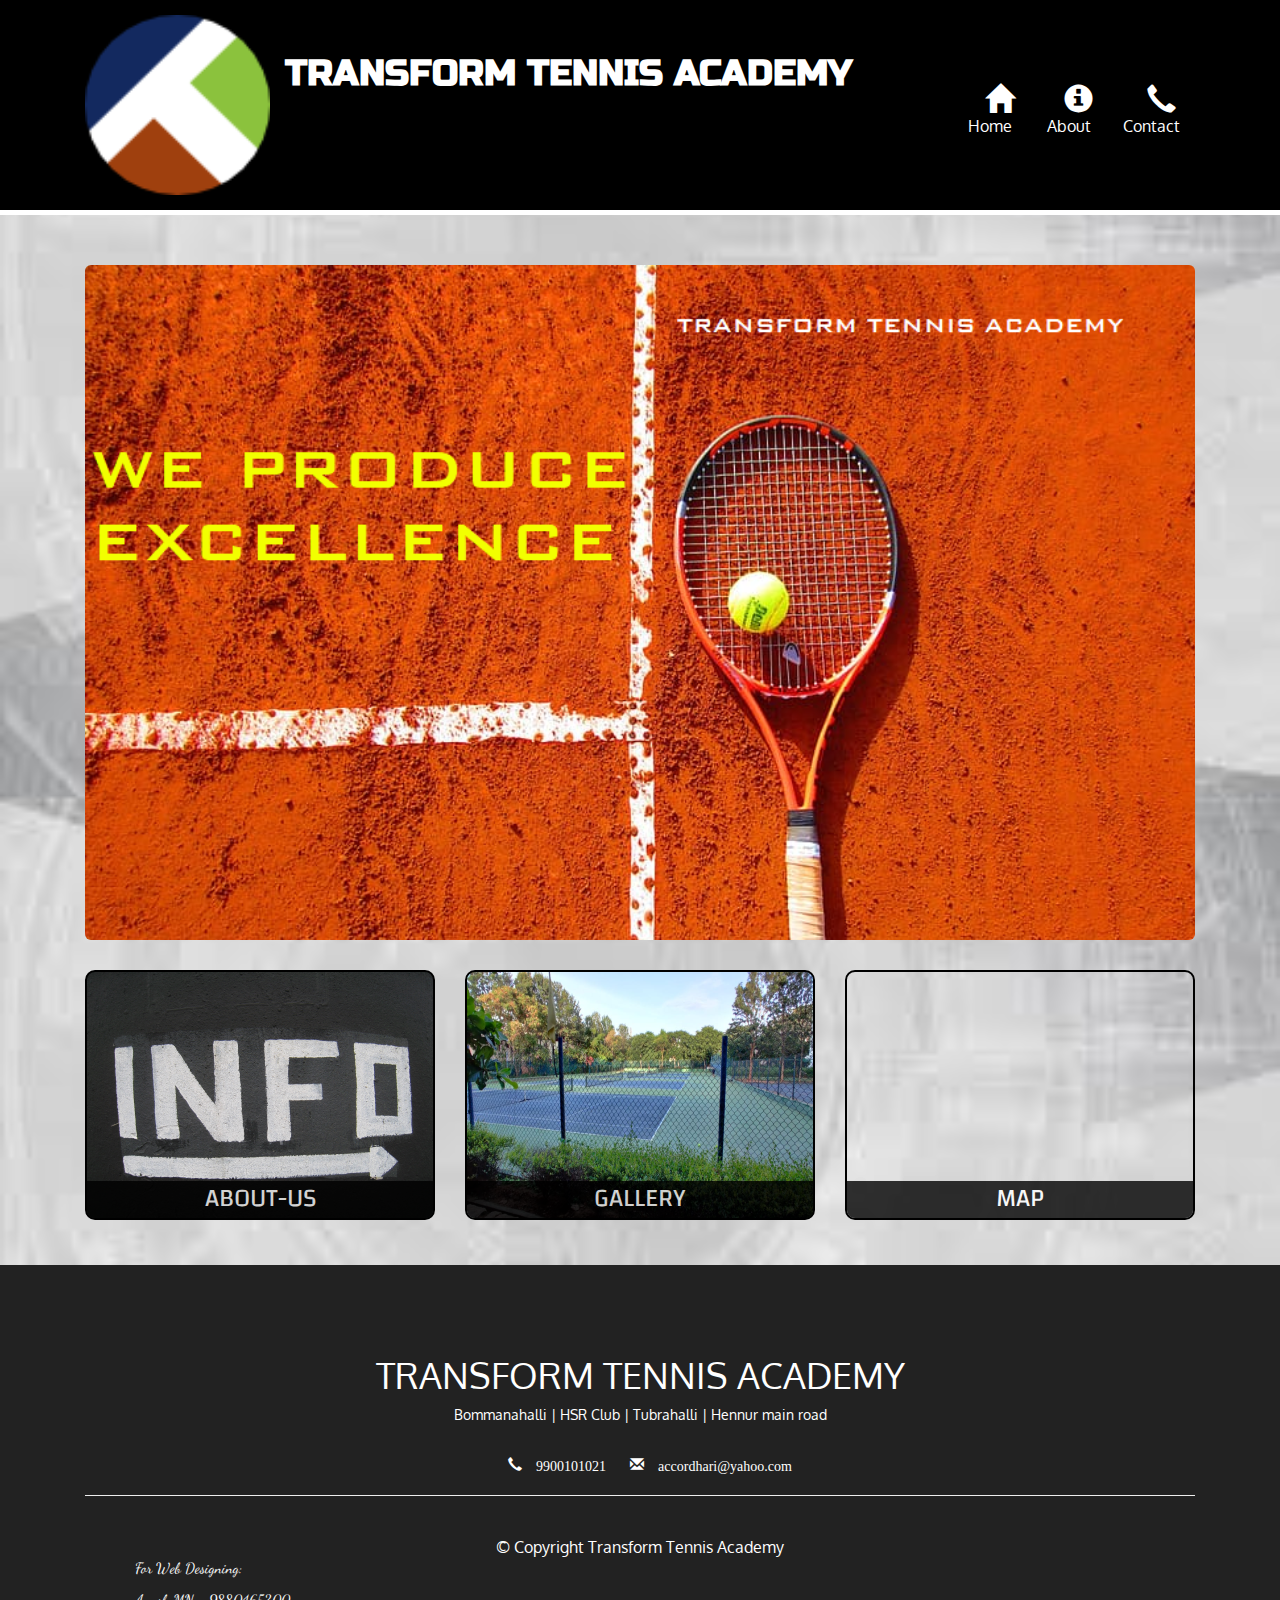
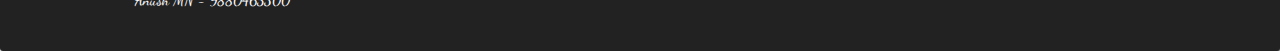
<file: index.html>
<!DOCTYPE html>
<html lang="en">
  <head>
    <meta charset="utf-8">
    <meta http-equiv="X-UA-Compatible" content="IE-edge">
    <meta name="viewport" content="width=device-width, initial-scale=1">
    <title>Transform Tennis Academy</title>
    <link rel="stylesheet" href="bootstrap-4.5.0-dist/css/bootstrap.min.css">
    <link rel="stylesheet" href="https://maxcdn.bootstrapcdn.com/bootstrap/3.3.7/css/bootstrap.min.css">
    <link rel="stylesheet" href="bootstrap-4.5.0-dist/css/style.css">

    <link href="https://fonts.googleapis.com/css2?family=Oxygen:wght@300;400;700&display=swap" rel="stylesheet">
    <link href="https://fonts.googleapis.com/css2?family=Lora:ital,wght@0,400;0,500;1,400&display=swap" rel="stylesheet"><!---->
    <link href="https://fonts.googleapis.com/css2?family=Anton&family=Russo+One&family=Staatliches&display=swap" rel="stylesheet"><!--navheader-->
    <link href="https://fonts.googleapis.com/css2?family=Anton&family=Changa&family=Russo+One&family=Staatliches&display=swap" rel="stylesheet"> <!--tiles style-->
    <link href="https://fonts.googleapis.com/css2?family=Dancing+Script&display=swap" rel="stylesheet">
  </head>


  <body>

      <div id="loader">
        <img src="bootstrap-4.5.0-dist/image/tenor.gif" width=30%/>
      </div>

    <header>
      <nav id="header-nav" class="navbar navbar-expand-lg">
         <div class="container">
           <div class="navbar-header">
             <a href="index.html" class="">
               <div id="logo-img" alt="Logo Image"></div>
             </a>

          <div class="navbar-brand">
             <a href="index.html"><h1>Transform Tennis Academy</h1></a>
          </div>

          <button id="navbarToggle" type="button" class="navbar-toggle collapsed" data-toggle="collapse" data-target="#collapsable-nav" aria-expanded="false">
            <span class="sr-only">Toggle navigation</span>
            <span class="icon-bar"></span>
            <span class="icon-bar"></span>
            <span class="icon-bar"></span>
          </button>
        </div>

        <div class="collapse navbar-collapse" id="collapsable-nav">

            <ul id="nav-list" class="nav navbar-nav navbar-right">

              <li class="active">
                <a href="index.html">
                  <span class="glyphicon glyphicon-home"></span>
                  <br class="hidden-xs">Home
                </a>
              </li>

              <li>
                <a href="about-us.html">
                  <span class="glyphicon glyphicon-info-sign"></span>
                  <br class="hidden-xs">About
                </a>
              </li>

              <li>
                <a href="contact-us.html">
                  <span class="glyphicon glyphicon-earphone"></span>
                  <br class="hidden-xs">Contact
                </a>
              </li>

            <!--  <li id="phone" class="hidden-xs">
                <a href="tel:9900101021">
                  <span>9900101021</span>
                </a><div>Sri Hari</div>
              </li> -->
            </ul>

         </div>   <!--navbar collapse class-->
       </div>  <!--container class-->
      </nav>
    </header>

    <div id="call-btn" class="visible-xs">
      <a class="btn" href="tel:9900101021">
        <span class="glyphicon glyphicon-earphone"></span>
        9900101021
      </a>
    </div>
    <div id="xs-name" class="text-center visible-xs">Sri Hari</div>

    <div id="main-content" class="container">
      <!--Jumbotron-->
      <div class="jumbotron">
        <img src="bootstrap-4.5.0-dist/image/Jumbotron_768.png" alt="Picture of court" class="img-responsive visible-xs">
      </div>

      <!--Main Body Tiles-->
      <div id="home-title" class="row">
        <div class="col-md-4 col-sm-6 col-xs-12">
          <a href="about-us.html"><div id="about-tile"><span>About-Us</span></div></a>
        </div>
        <div class="col-md-4 col-sm-6 col-xs-12">
          <a href="gallery-category-tile.html"><div id="gallery-tile"><span>Gallery</span></div></a>
        </div>
        <div class="col-md-4 col-sm-12 col-xs-12">
          <a href="https://goo.gl/maps/FvYA3BFSf56ZNkAE7" target="_blank">
            <div id="map-tile">
              <iframe src="https://www.google.com/maps/embed?pb=!1m16!1m12!1m3!1d248832.86780615957!2d77.59028977379698!3d12.970984030589028!2m3!1f0!2f0!3f0!3m2!1i1024!2i768!4f13.1!2m1!1stransform%20tennis%20academy!5e0!3m2!1sen!2sin!4v1594903953617!5m2!1sen!2sin"
                width="100%" height="250" frameborder="0" style="border:0;" allowfullscreen="" aria-hidden="false" tabindex="0"></iframe>
              <span>Map</span>
            </div>
          </a>
        </div>
      </div>
      <!--End Of Main Body Tiles-->
    </div> <!--End of main content ID-->

    <!-- START OF FOOTER-->
    <footer class="panel-footer">
      <div class="container">
        <div class="row">

          <section id="footer-heading" class="col-sm-12">
            <h1>Transform Tennis academy</h1>
          </section>

          <section id="branch_names" class="col-sm-12">
            <p>Bommanahalli | HSR Club | Tubrahalli | Hennur main road</p>

          </section>

          <section id="contact-info" class="col-sm-12">
            <span class="glyphicon glyphicon-earphone"> 9900101021</span>
            <span class="glyphicon glyphicon-envelope"> accordhari@yahoo.com</span>
            <hr class="visible-lg visible-md visible-sm visible-xs">
          </section>

          <section id="copy-right" class="col-sm-12">
            &copy;
              Copyright Transform Tennis Academy
          </section>

        </div>
      </div>

      <div class="my-info">
        <p id="my-info-1">For Web Designing:</p>
          <p id="my-info-name">Anush MN -
          <span> 9880465300</span></p>
      </div>

    </footer>

    <script src="bootstrap-4.5.0-dist/js/jquery.js"> </script>
    <script src="bootstrap-4.5.0-dist/js/bootstrap.min.js"> </script>
    <script src="bootstrap-4.5.0-dist/js/script.js"> </script>

  </body>
</html>
</file>
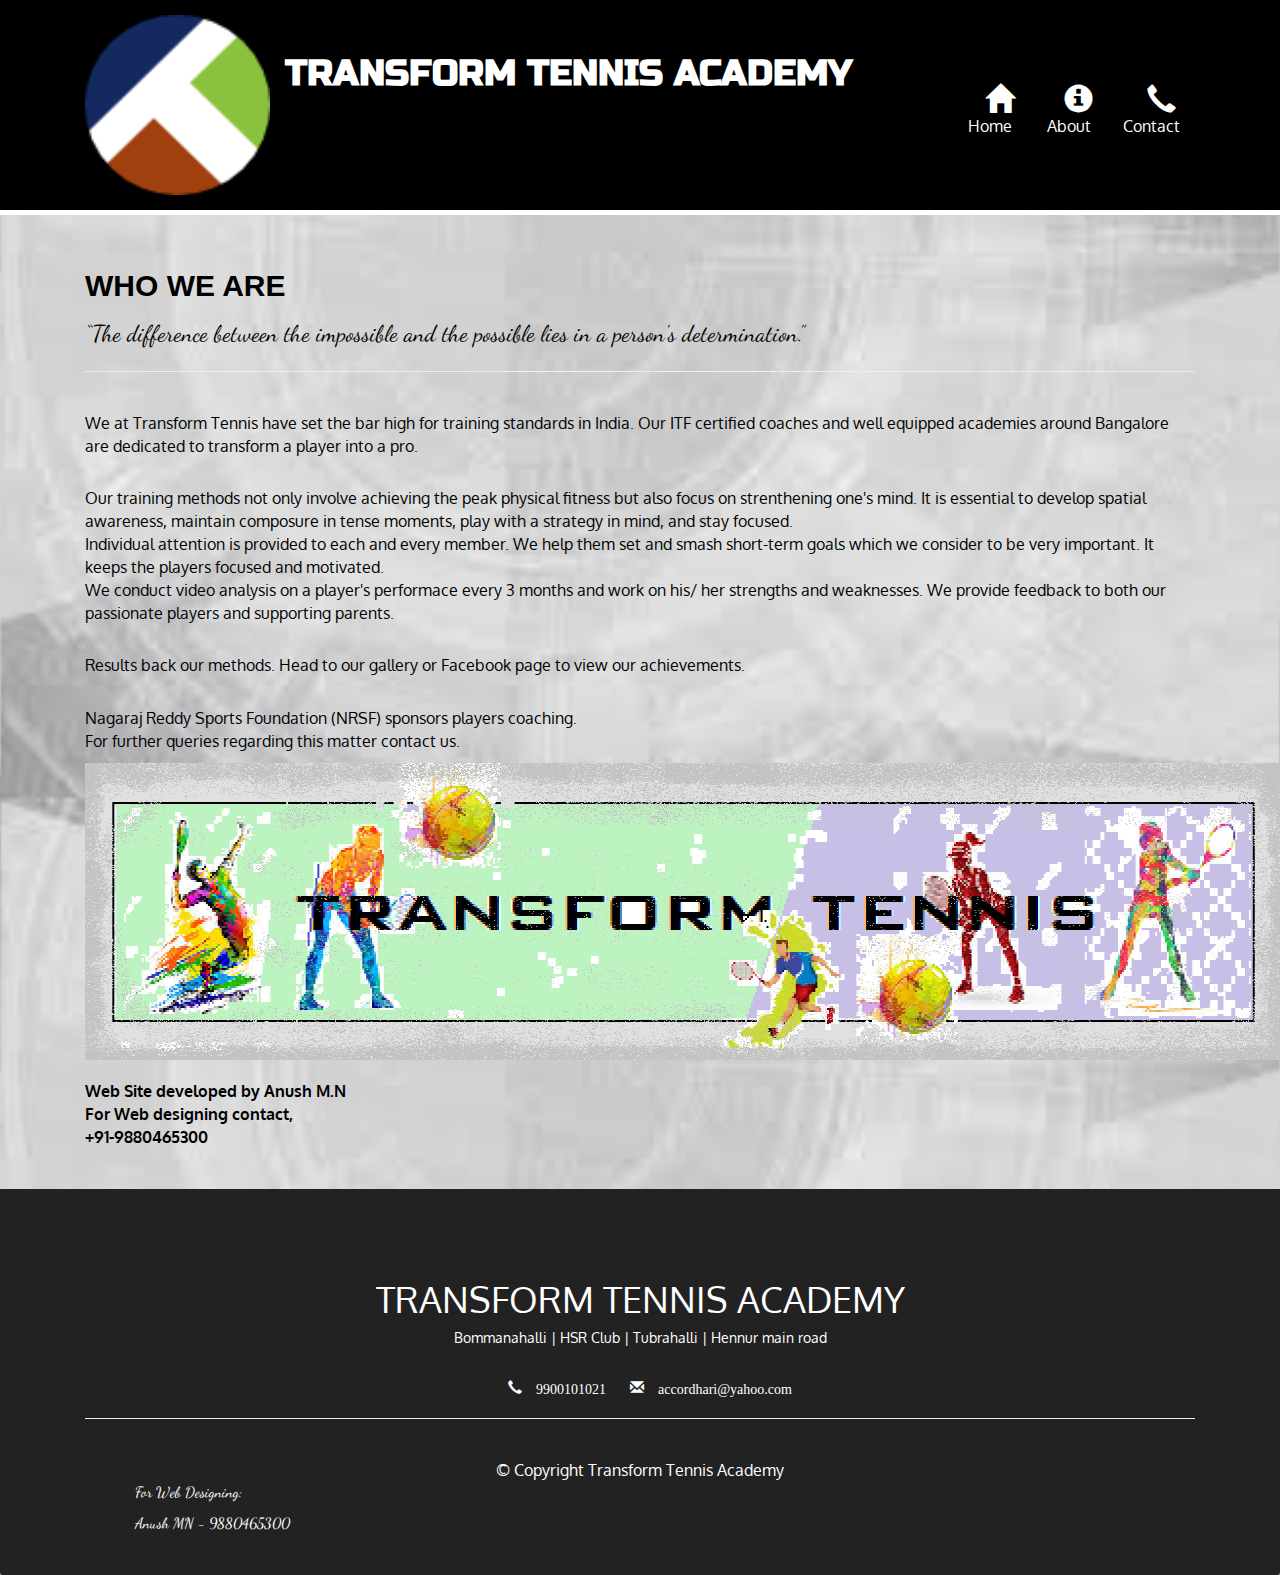
<file: about-us.html>
<!DOCTYPE html>
<html lang="en">
  <head>
    <meta charset="utf-8">
    <meta http-equiv="X-UA-Compatible" content="IE-edge">
    <meta name="viewport" content="width=device-width, initial-scale=1">
    <title>Transform Tennis Academy</title>
    <link rel="stylesheet" href="bootstrap-4.5.0-dist/css/bootstrap.min.css">
    <link rel="stylesheet" href="https://maxcdn.bootstrapcdn.com/bootstrap/3.3.7/css/bootstrap.min.css">
    <link rel="stylesheet" href="bootstrap-4.5.0-dist/css/style.css">

    <link href="https://fonts.googleapis.com/css2?family=Oxygen:wght@300;400;700&display=swap" rel="stylesheet">
    <link href="https://fonts.googleapis.com/css2?family=Lora:ital,wght@0,400;0,500;1,400&display=swap" rel="stylesheet">
    <link href="https://fonts.googleapis.com/css2?family=Dancing+Script&display=swap" rel="stylesheet">
    <link href="https://fonts.googleapis.com/css2?family=Anton&family=Russo+One&family=Staatliches&display=swap" rel="stylesheet">
  </head>


  <body>

    <div id="loader">
      <img src="bootstrap-4.5.0-dist/image/tenor.gif" width=30%/>
    </div>

    <header>
      <nav id="header-nav" class="navbar navbar-expand-lg">
         <div class="container">
           <div class="navbar-header">
             <a href="index.html" class="">
               <div id="logo-img" alt="Logo Image"></div>
             </a>

          <div class="navbar-brand">
             <a href="index.html"><h1>Transform Tennis Academy</h1></a>
          </div>

          <button id="navbarToggle" type="button" class="navbar-toggle collapsed" data-toggle="collapse" data-target="#collapsable-nav" aria-expanded="false">
            <span class="sr-only">Toggle navigation</span>
            <span class="icon-bar"></span>
            <span class="icon-bar"></span>
            <span class="icon-bar"></span>
          </button>
        </div>

        <div class="collapse navbar-collapse" id="collapsable-nav">

            <ul id="nav-list" class="nav navbar-nav navbar-right">

              <li class="active">
                <a href="index.html">
                  <span class="glyphicon glyphicon-home"></span>
                  <br class="hidden-xs">Home
                </a>
              </li>

              <li>
                <a href="about-us.html">
                  <span class="glyphicon glyphicon-info-sign"></span>
                  <br class="hidden-xs">About
                </a>
              </li>

              <li>
                <a href="contact-us.html">
                  <span class="glyphicon glyphicon-earphone"></span>
                  <br class="hidden-xs">Contact
                </a>
              </li>

            <!--  <li id="phone" class="hidden-xs">
                <a href="tel:9900101021">
                  <span>9900101021</span>
                </a><div>Sri Hari</div>
              </li> -->
            </ul>

         </div>   <!--navbar collapse class-->
       </div>  <!--container class-->
      </nav>
    </header>

    <div id="call-btn" class="visible-xs">
      <a class="btn" href="tel:9900101021">
        <span class="glyphicon glyphicon-earphone"></span>
        9900101021
      </a>
    </div>
    <div id="xs-name" class="text-center visible-xs">Sri Hari</div>

    <!-----------------------BODY------------------------------------->

    <div id="about-main-content" class="container">

      <div class="about-heading">
        who we are
      </div>

      <p id="about-quote">“The difference between the impossible and the possible lies in a person’s determination.”</p><hr>

      <p class="about-p">We at Transform Tennis have set the bar high for training standards in India. Our ITF certified coaches and well equipped
         academies around Bangalore are dedicated to transform a player into a pro.  </p>

      <p class="about-p">Our training methods not only involve achieving the peak physical fitness but also focus on strenthening one's mind. It is
         essential to develop spatial awareness, maintain composure in tense moments, play with a strategy in mind, and
         stay focused. <br>
         Individual attention is provided to each and every member. We help them set and smash short-term goals which we consider
         to be very important. It keeps the players focused and motivated. <br>
         We conduct video analysis on a player's performace every 3 months and work on his/ her strengths and weaknesses.
         We provide feedback to both our passionate players and supporting parents.</p>

      <p class="about-p">Results back our methods.
         Head to our gallery or Facebook page to view our achievements. </p>

      <p class="about-p">Nagaraj Reddy Sports Foundation (NRSF) sponsors players coaching. <br>
         For further queries regarding this matter contact us.  </p>

      <div id="my-img">
          <img src="bootstrap-4.5.0-dist/image/placeholder_280.png" class="visible-xs" >
          <img src="bootstrap-4.5.0-dist/image/placeholder_772.png" class="visible-sm" >
          <img src="bootstrap-4.5.0-dist/image/placeholder_992.png" class="visible-md" >
          <img src="bootstrap-4.5.0-dist/image/placeholder_1200.png" class="visible-lg" >
      </div>

      <p id="about-me"> Web Site developed by Anush M.N <br> For Web designing contact, <br> +91-9880465300 </p>
    </div>

    <!-- START OF FOOTER -->
    <footer class="panel-footer">
      <div class="container">
        <div class="row">

          <section id="footer-heading" class="col-sm-12">
            <h1>transform tennis academy</h1>
          </section>

          <section id="branch_names" class="col-sm-12">
            <p>Bommanahalli | HSR Club | Tubrahalli | Hennur main road</p>

          </section>

          <section id="contact-info" class="col-sm-12">
            <span class="glyphicon glyphicon-earphone"> 9900101021</span>
            <span class="glyphicon glyphicon-envelope"> accordhari@yahoo.com</span>
            <hr class="visible-lg visible-md visible-sm visible-xs">
          </section>

          <section id="copy-right" class="col-sm-12">
            &copy;
              Copyright Transform Tennis Academy
          </section>

        </div>
      </div>

      <div class="my-info">
        <p id="my-info-1">For Web Designing:</p>
          <p id="my-info-name">Anush MN -
          <span> 9880465300</span></p>
      </div>
    </footer>

    <script src="bootstrap-4.5.0-dist/js/jquery.js"> </script>
    <script src="bootstrap-4.5.0-dist/js/bootstrap.min.js"> </script>
    <script src="bootstrap-4.5.0-dist/js/script.js"> </script>
    </body>
    </html>
</file>
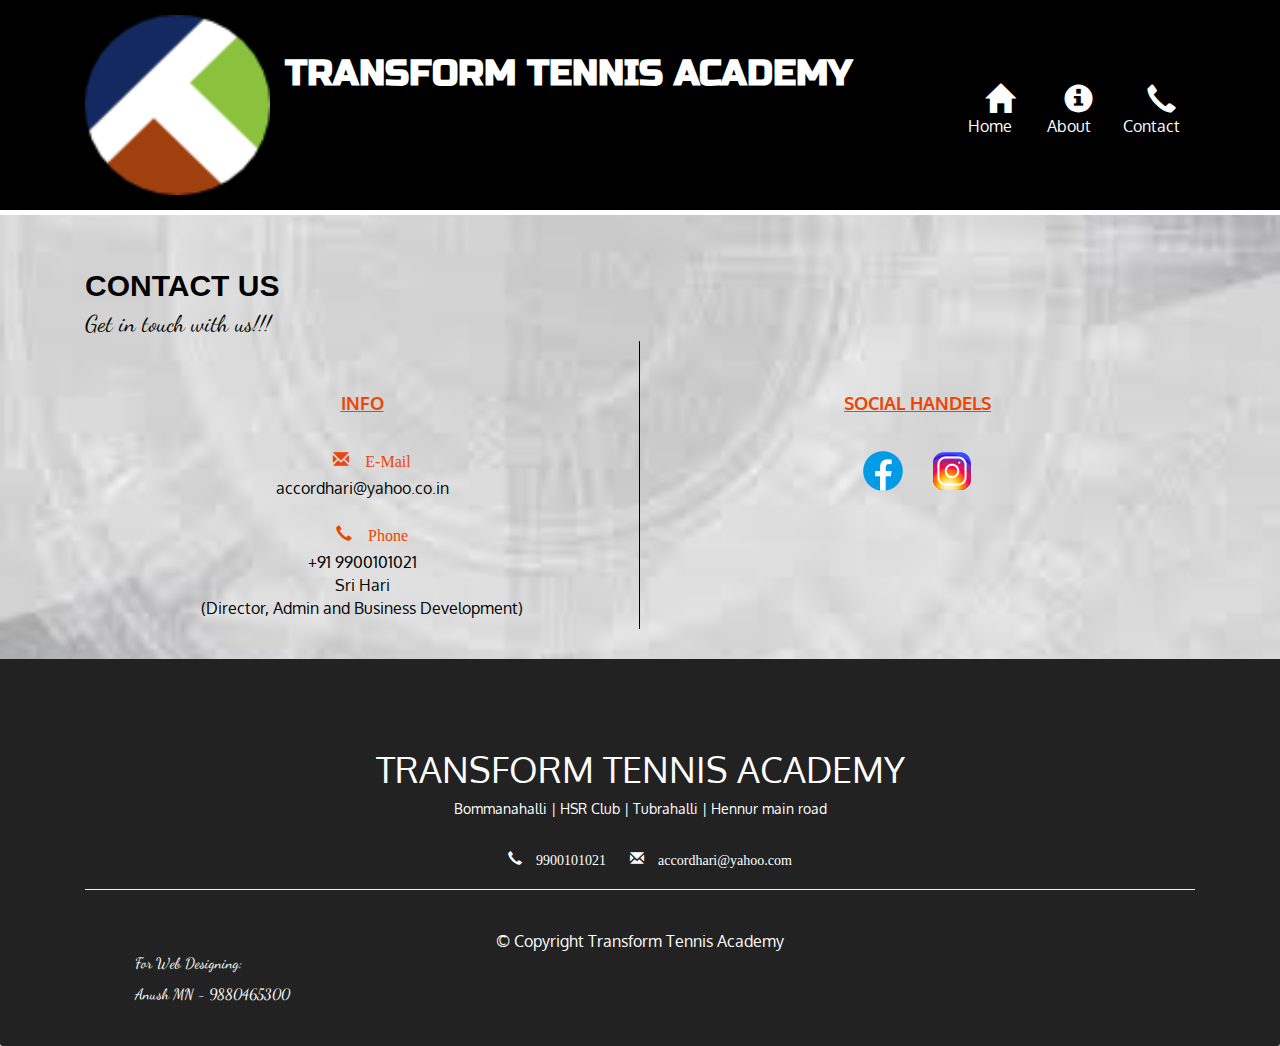
<file: contact-us.html>
<!DOCTYPE html>
<html lang="en">
  <head>
    <meta charset="utf-8">
    <meta http-equiv="X-UA-Compatible" content="IE-edge">
    <meta name="viewport" content="width=device-width, initial-scale=1">
    <title>Transform Tennis Academy</title>
    <link rel="stylesheet" href="bootstrap-4.5.0-dist/css/bootstrap.min.css">
    <link rel="stylesheet" href="https://maxcdn.bootstrapcdn.com/bootstrap/3.3.7/css/bootstrap.min.css">
    <link rel="stylesheet" href="bootstrap-4.5.0-dist/css/style.css">

    <link href="https://fonts.googleapis.com/css2?family=Oxygen:wght@300;400;700&display=swap" rel="stylesheet">
    <link href="https://fonts.googleapis.com/css2?family=Lora:ital,wght@0,400;0,500;1,400&display=swap" rel="stylesheet">
    <link href="https://fonts.googleapis.com/css2?family=Dancing+Script&display=swap" rel="stylesheet">
    <link href="https://fonts.googleapis.com/css2?family=Anton&family=Russo+One&family=Staatliches&display=swap" rel="stylesheet">
  </head>


  <body>

    <div id="loader">
      <img src="bootstrap-4.5.0-dist/image/tenor.gif" width=30%/>
    </div>

    <header>
      <nav id="header-nav" class="navbar navbar-expand-lg">
         <div class="container">
           <div class="navbar-header">
             <a href="index.html" class="">
               <div id="logo-img" alt="Logo Image"></div>
             </a>

          <div class="navbar-brand">
             <a href="index.html"><h1>Transform Tennis Academy</h1></a>
          </div>

          <button id="navbarToggle" type="button" class="navbar-toggle collapsed" data-toggle="collapse" data-target="#collapsable-nav" aria-expanded="false">
            <span class="sr-only">Toggle navigation</span>
            <span class="icon-bar"></span>
            <span class="icon-bar"></span>
            <span class="icon-bar"></span>
          </button>
        </div>

        <div class="collapse navbar-collapse" id="collapsable-nav">

            <ul id="nav-list" class="nav navbar-nav navbar-right">

              <li class="active">
                <a href="index.html">
                  <span class="glyphicon glyphicon-home"></span>
                  <br class="hidden-xs">Home
                </a>
              </li>

              <li>
                <a href="about-us.html">
                  <span class="glyphicon glyphicon-info-sign"></span>
                  <br class="hidden-xs">About
                </a>
              </li>

              <li>
                <a href="contact-us.html">
                  <span class="glyphicon glyphicon-earphone"></span>
                  <br class="hidden-xs">Contact
                </a>
              </li>

            <!--  <li id="phone" class="hidden-xs">
                <a href="tel:9900101021">
                  <span>9900101021</span>
                </a><div>Sri Hari</div>
              </li> -->
            </ul>

         </div>   <!--navbar collapse class-->
       </div>  <!--container class-->
      </nav>
    </header>

    <div id="call-btn" class="visible-xs">
      <a class="btn" href="tel:9900101021">
        <span class="glyphicon glyphicon-earphone"></span>
        9900101021
      </a>
    </div>
    <div id="xs-name" class="text-center visible-xs">Sri Hari</div>

    <!---BODY------------------------------------->
    <div id="contact-main-content" class="container">

      <div id="contact-heading">
        Contact us
      </div>
      <div id="contact-subheading">
        Get in touch with us!!!
      </div>

      <section id="contact-box" class="col-md-6 col-xs-12">
        <p id="cont-info">INFO</p><br>
          <p><span class="glyphicon glyphicon-envelope"> E-Mail</span> <br>accordhari@yahoo.co.in <br><br>
            <span class="glyphicon glyphicon-earphone"> Phone</span> <br>+91 9900101021 <br>   Sri Hari <br>(Director, Admin and Business Development)
          </p>
      </section>

      <section id="social-btn" class="col-md-6 col-xs-12">
        <p id="social-heading"> SOCIAL HANDELS</p>
        <a id="sc1" href="https://www.facebook.com/TransformTennis/" target="_blank" alt="Facebook">
          <img src="bootstrap-4.5.0-dist/image/fb.png">
        </a>
        <a id="sc2" href="https://www.instagram.com/transformtennis.ind/?hl=en" target="_blank" alt="Instagram">
          <img src="bootstrap-4.5.0-dist/image/ig.png">
        </a>
      </section>

    </div>

    <!-- START OF FOOTER -->
    <footer class="panel-footer">
      <div class="container">
        <div class="row">

          <section id="footer-heading" class="col-sm-12">
            <h1>transform tennis academy</h1>
          </section>

          <section id="branch_names" class="col-sm-12">
            <p>Bommanahalli | HSR Club | Tubrahalli | Hennur main road</p>

          </section>

          <section id="contact-info" class="col-sm-12">
            <span class="glyphicon glyphicon-earphone"> 9900101021</span>
            <span class="glyphicon glyphicon-envelope"> accordhari@yahoo.com</span>
            <hr class="visible-lg visible-md visible-sm visible-xs">
          </section>

          <section id="copy-right" class="col-sm-12">
            &copy;
              Copyright Transform Tennis Academy
          </section>

        </div>
      </div>

      <div class="my-info">
        <p id="my-info-1">For Web Designing:</p>
          <p id="my-info-name">Anush MN -
          <span> 9880465300</span></p>
      </div>
    </footer>

    <script src="bootstrap-4.5.0-dist/js/jquery.js"> </script>
    <script src="bootstrap-4.5.0-dist/js/bootstrap.min.js"> </script>
    <script src="bootstrap-4.5.0-dist/js/script.js"> </script>
    </body>
    </html>
</file>
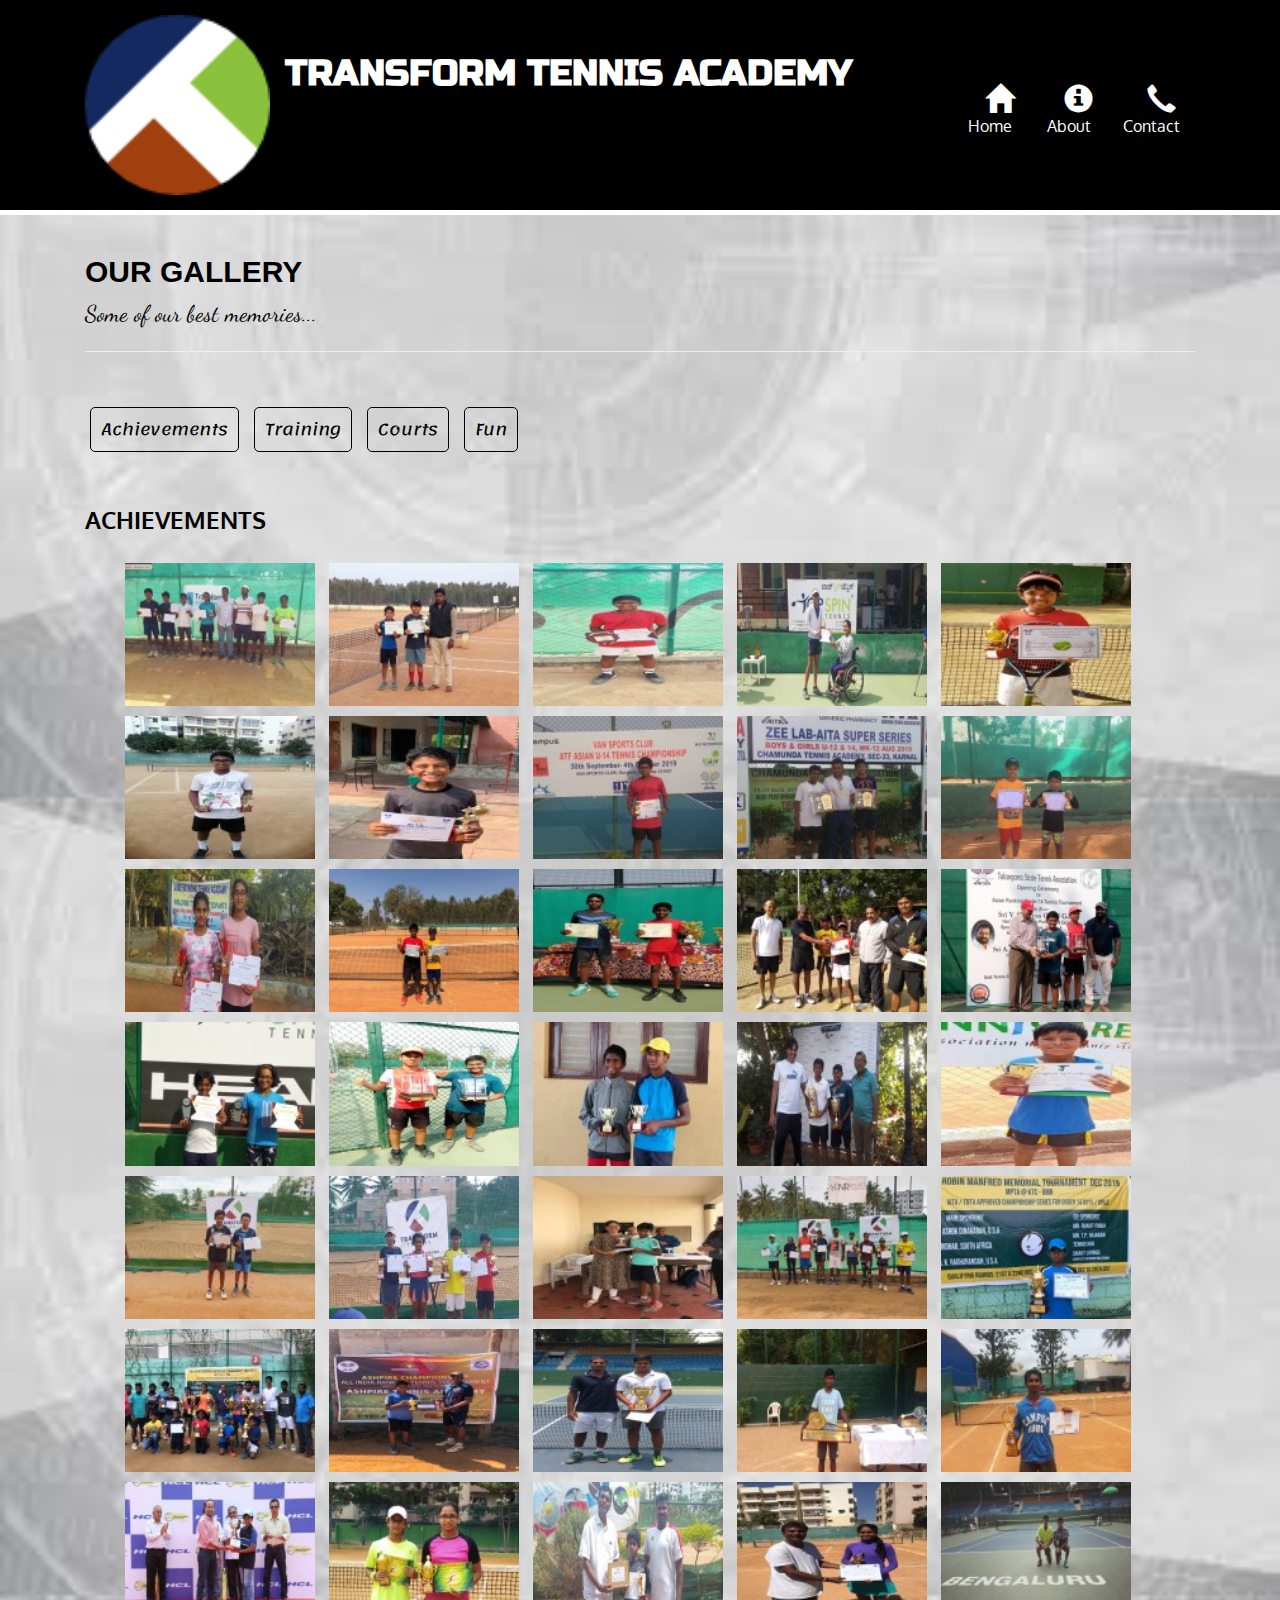
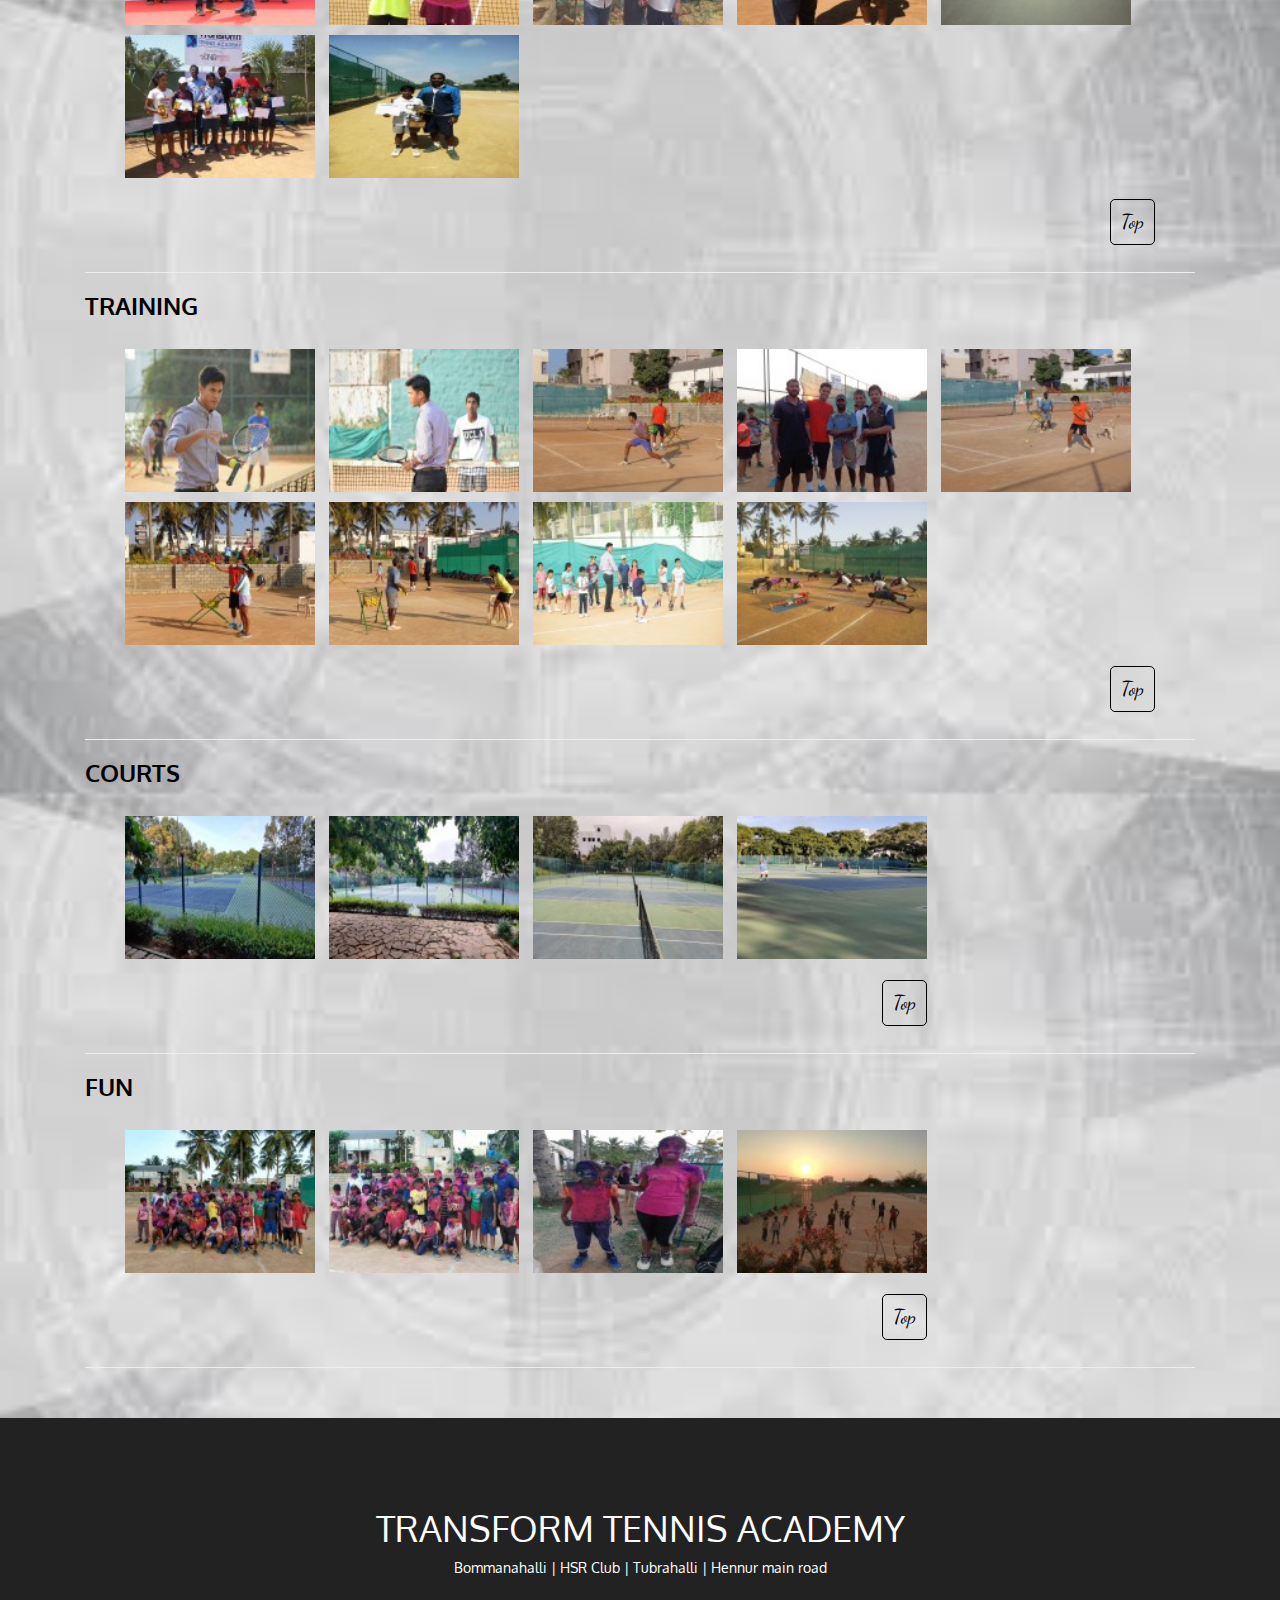
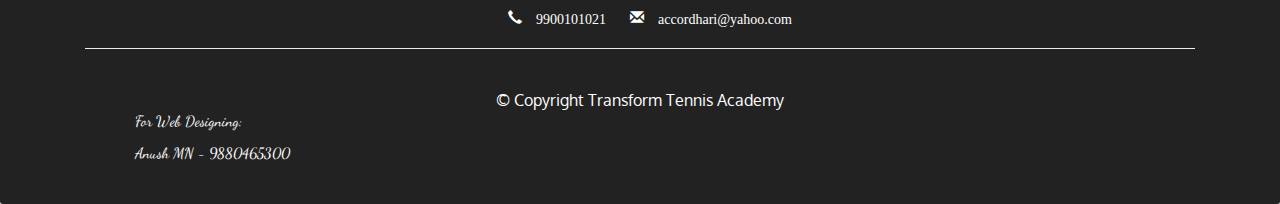
<file: gallery-category-tile.html>
<!DOCTYPE html>
<html lang="en">
  <head>
    <meta charset="utf-8">
    <meta http-equiv="X-UA-Compatible" content="IE-edge">
    <meta name="viewport" content="width=device-width, initial-scale=1">
    <title>Transform Tennis Academy</title>
    <link rel="stylesheet" href="bootstrap-4.5.0-dist/css/bootstrap.min.css">
    <link rel="stylesheet" href="https://maxcdn.bootstrapcdn.com/bootstrap/3.3.7/css/bootstrap.min.css">
    <link rel="stylesheet" href="bootstrap-4.5.0-dist/css/style.css">
    <link rel="stylesheet" href="bootstrap-4.5.0-dist/css/lightbox.min.css">

    <link href="https://fonts.googleapis.com/css2?family=Oxygen:wght@300;400;700&display=swap" rel="stylesheet">
    <link href="https://fonts.googleapis.com/css2?family=Lora:ital,wght@0,400;0,500;1,400&display=swap" rel="stylesheet">
    <link href="https://fonts.googleapis.com/css2?family=Anton&family=Russo+One&family=Staatliches&display=swap" rel="stylesheet">
    <link href="https://fonts.googleapis.com/css2?family=Dancing+Script&display=swap" rel="stylesheet">
    <link href="https://fonts.googleapis.com/css2?family=Lemonada:wght@500&display=swap" rel="stylesheet"> <!--gallery text-->
  </head>


  <body>

    <div id="loader">
      <img src="bootstrap-4.5.0-dist/image/tenor.gif" width=30%/>
    </div>

    <header>
      <nav id="header-nav" class="navbar navbar-expand-lg">
         <div class="container">
           <div class="navbar-header">
             <a href="index.html" class="">
               <div id="logo-img" alt="Logo Image"></div>
             </a>

           <div class="navbar-brand">
                <a href="index.html"><h1>Transform Tennis Academy</h1></a>
           </div>

          <button type="button" class="navbar-toggle collapsed" data-toggle="collapse" data-target="#collapsable-nav" aria-expanded="false">
            <span class="sr-only">Toggle navigation</span>
            <span class="icon-bar"></span>
            <span class="icon-bar"></span>
            <span class="icon-bar"></span>
          </button>
        </div>

        <div class="collapse navbar-collapse" id="collapsable-nav">

            <ul id="nav-list" class="nav navbar-nav navbar-right">
              <li>
                <a href="index.html">
                  <span class="glyphicon glyphicon-home"></span>
                  <br class="hidden-xs">Home
                </a>
              </li>

              <li>
                <a href="about-us.html">
                  <span class="glyphicon glyphicon-info-sign"></span>
                  <br class="hidden-xs">About
                </a>
              </li>

              <li>
                <a href="contact-us.html">
                  <span class="glyphicon glyphicon-earphone"></span>
                  <br class="hidden-xs">Contact
                </a>
              </li>
            </ul>

         </div>   <!--navbar collapse class-->
       </div>  <!--container class-->
      </nav>
    </header>

    <div id="call-btn" class="visible-xs">
      <a class="btn" href="tel:9900101021">
        <span class="glyphicon glyphicon-earphone"></span>
        9900101021
      </a>
    </div>
    <div id="xs-name" class="text-center visible-xs">Sri Hari</div>

    <div id="main-content" class="container">
      
      <h2 id="gallery-category-tile">our gallery</h2>
      <div id="heading-italics">
        Some of our best memories...
      <hr></div>

    <div class="linkss">
      <a href="#achievements"> Achievements</a>
      <a href="#training"> Training</a>
      <a href="#courts"> Courts</a>
      <a id="f1" href="#fun"> Fun</a>
    </div>

  <div id="achievements">
      <h3> achievements</h3>
  </div> <!-- ID achievement -->
        <section class="row">
        <div class="img-effect ">

              <a href="bootstrap-4.5.0-dist/gallery-images/A/A1.jpg" data-lightbox="mygallery">
                <img src="bootstrap-4.5.0-dist/gallery-images/A/A1_sm.jpg" alt="">
              </a>

              <a href="bootstrap-4.5.0-dist/gallery-images/A/A2.jpg" data-lightbox="mygallery">
                <img src="bootstrap-4.5.0-dist/gallery-images/A/A2_sm.jpg" alt="">
              </a>

              <a href="bootstrap-4.5.0-dist/gallery-images/A/A3.jpg" data-lightbox="mygallery">
               <img src="bootstrap-4.5.0-dist/gallery-images/A/A3_sm.jpg" alt="">
              </a>

              <a href="bootstrap-4.5.0-dist/gallery-images/A/A4.jpg" data-lightbox="mygallery">
                <img src="bootstrap-4.5.0-dist/gallery-images/A/A4_sm.jpg" alt="">
              </a>

              <a href="bootstrap-4.5.0-dist/gallery-images/A/A5.jpg" data-lightbox="mygallery">
                <img src="bootstrap-4.5.0-dist/gallery-images/A/A5_sm.jpg" alt="">
              </a>

              <a href="bootstrap-4.5.0-dist/gallery-images/A/A6.jpg" data-lightbox="mygallery">
                <img src="bootstrap-4.5.0-dist/gallery-images/A/A6_sm.jpg" alt="">
              </a>

              <a href="bootstrap-4.5.0-dist/gallery-images/A/A7.jpg" data-lightbox="mygallery">
                <img src="bootstrap-4.5.0-dist/gallery-images/A/A7_sm.jpg" alt="">
              </a>

              <a href="bootstrap-4.5.0-dist/gallery-images/A/A8.jpg" data-lightbox="mygallery">
                <img src="bootstrap-4.5.0-dist/gallery-images/A/A8_sm.jpg" alt="">
              </a>

              <a href="bootstrap-4.5.0-dist/gallery-images/A/A9.jpg" data-lightbox="mygallery">
                <img src="bootstrap-4.5.0-dist/gallery-images/A/A9_sm.jpg" alt="">
              </a>

              <a href="bootstrap-4.5.0-dist/gallery-images/A/A10.jpg" data-lightbox="mygallery">
                <img src="bootstrap-4.5.0-dist/gallery-images/A/A10_sm.jpg" alt="">
              </a>

              <a href="bootstrap-4.5.0-dist/gallery-images/A/A11.jpg" data-lightbox="mygallery">
                <img src="bootstrap-4.5.0-dist/gallery-images/A/A11_sm.jpg" alt="">
              </a>

              <a href="bootstrap-4.5.0-dist/gallery-images/A/A12.jpg" data-lightbox="mygallery">
                <img src="bootstrap-4.5.0-dist/gallery-images/A/A12_sm.jpg" alt="">
              </a>

              <a href="bootstrap-4.5.0-dist/gallery-images/A/A13.jpg" data-lightbox="mygallery">
                <img src="bootstrap-4.5.0-dist/gallery-images/A/A13_sm.jpg" alt="">
              </a>

              <a href="bootstrap-4.5.0-dist/gallery-images/A/A14.jpg" data-lightbox="mygallery">
                <img src="bootstrap-4.5.0-dist/gallery-images/A/A14_sm.jpg" alt="">
              </a>

              <a href="bootstrap-4.5.0-dist/gallery-images/A/A15.jpg" data-lightbox="mygallery">
                <img src="bootstrap-4.5.0-dist/gallery-images/A/A15_sm.jpg" alt="">
              </a>

              <a href="bootstrap-4.5.0-dist/gallery-images/A/A16.jpg" data-lightbox="mygallery">
                <img src="bootstrap-4.5.0-dist/gallery-images/A/A16_sm.jpg" alt="">
              </a>

              <a href="bootstrap-4.5.0-dist/gallery-images/A/A17.jpg" data-lightbox="mygallery">
                <img src="bootstrap-4.5.0-dist/gallery-images/A/A17_sm.jpg" alt="">
              </a>

              <a href="bootstrap-4.5.0-dist/gallery-images/A/A18.jpg" data-lightbox="mygallery">
                <img src="bootstrap-4.5.0-dist/gallery-images/A/A18_sm.jpg" alt="">
              </a>

              <a href="bootstrap-4.5.0-dist/gallery-images/A/A19.jpg" data-lightbox="mygallery">
                <img src="bootstrap-4.5.0-dist/gallery-images/A/A19_sm.jpg" alt="">
              </a>

              <a href="bootstrap-4.5.0-dist/gallery-images/A/A20.jpg" data-lightbox="mygallery">
               <img src="bootstrap-4.5.0-dist/gallery-images/A/A20_sm.jpg" alt="">
              </a>

              <a href="bootstrap-4.5.0-dist/gallery-images/A/A21.jpg" data-lightbox="mygallery">
                <img src="bootstrap-4.5.0-dist/gallery-images/A/A21_sm.jpg" alt="">
              </a>

              <a href="bootstrap-4.5.0-dist/gallery-images/A/A22.jpg" data-lightbox="mygallery">
                <img src="bootstrap-4.5.0-dist/gallery-images/A/A22_sm.jpg" alt="">
              </a>

              <a href="bootstrap-4.5.0-dist/gallery-images/A/A23.jpg" data-lightbox="mygallery">
                <img src="bootstrap-4.5.0-dist/gallery-images/A/A23_sm.jpg" alt="">
              </a>

              <a href="bootstrap-4.5.0-dist/gallery-images/A/A24.jpg" data-lightbox="mygallery">
                <img src="bootstrap-4.5.0-dist/gallery-images/A/A24_sm.jpg" alt="">
              </a>

              <a href="bootstrap-4.5.0-dist/gallery-images/A/A25.jpg" data-lightbox="mygallery">
                <img src="bootstrap-4.5.0-dist/gallery-images/A/A25_sm.jpg" alt="">
              </a>

              <a href="bootstrap-4.5.0-dist/gallery-images/A/A26.jpg" data-lightbox="mygallery">
                <img src="bootstrap-4.5.0-dist/gallery-images/A/A26_sm.jpg" alt="">
              </a>

              <a href="bootstrap-4.5.0-dist/gallery-images/A/A27.jpg" data-lightbox="mygallery">
                <img src="bootstrap-4.5.0-dist/gallery-images/A/A27_sm.jpg" alt="">
              </a>

              <a href="bootstrap-4.5.0-dist/gallery-images/A/A28.jpg" data-lightbox="mygallery">
                <img src="bootstrap-4.5.0-dist/gallery-images/A/A28_sm.jpg" alt="">
              </a>

              <a href="bootstrap-4.5.0-dist/gallery-images/A/A29.jpg" data-lightbox="mygallery">
                <img src="bootstrap-4.5.0-dist/gallery-images/A/A29_sm.jpg" alt="">
              </a>

              <a href="bootstrap-4.5.0-dist/gallery-images/A/A30.jpg" data-lightbox="mygallery">
                <img src="bootstrap-4.5.0-dist/gallery-images/A/A30_sm.jpg" alt="">
              </a>

              <a href="bootstrap-4.5.0-dist/gallery-images/A/A31.jpg" data-lightbox="mygallery">
                <img src="bootstrap-4.5.0-dist/gallery-images/A/A31_sm.jpg" alt="">
              </a>

              <a href="bootstrap-4.5.0-dist/gallery-images/A/A32.jpg" data-lightbox="mygallery">
                <img src="bootstrap-4.5.0-dist/gallery-images/A/A32_sm.jpg" alt="">
              </a>

              <a href="bootstrap-4.5.0-dist/gallery-images/A/A33.jpg" data-lightbox="mygallery">
                <img src="bootstrap-4.5.0-dist/gallery-images/A/A33_sm.jpg" alt="">
              </a>

              <a href="bootstrap-4.5.0-dist/gallery-images/A/A34.jpg" data-lightbox="mygallery">
                <img src="bootstrap-4.5.0-dist/gallery-images/A/A34_sm.jpg" alt="">
              </a>

              <a href="bootstrap-4.5.0-dist/gallery-images/A/A35.jpg" data-lightbox="mygallery">
                <img src="bootstrap-4.5.0-dist/gallery-images/A/A35_sm.jpg" alt="">
              </a>

              <a href="bootstrap-4.5.0-dist/gallery-images/A/A36.jpg" data-lightbox="mygallery">
                <img src="bootstrap-4.5.0-dist/gallery-images/A/A36_sm.jpg" alt="">
              </a>


              <a href="bootstrap-4.5.0-dist/gallery-images/A/A37.jpg" data-lightbox="mygallery">
                <img src="bootstrap-4.5.0-dist/gallery-images/A/A37_sm.jpg" alt="">
              </a>

              <div class="top">
                <a href="#gallery-category-tile"> Top</a>
              </div>

        </div>  <!--achievement----------->
      </section> <hr>

  <div id="training">
      <h3>Training</h3>
  </div> <!-- ID training -->
        <section class="row">
        <div class="img-effect ">


          <a href="bootstrap-4.5.0-dist/gallery-images/B/B1.jpg" data-lightbox="mygallery">
            <img src="bootstrap-4.5.0-dist/gallery-images/B/B1_sm.jpg" alt="">
          </a>

          <a href="bootstrap-4.5.0-dist/gallery-images/B/B2.jpg" data-lightbox="mygallery">
            <img src="bootstrap-4.5.0-dist/gallery-images/B/B2_sm.jpg" alt="">
          </a>

          <a href="bootstrap-4.5.0-dist/gallery-images/B/B3.jpg" data-lightbox="mygallery">
           <img src="bootstrap-4.5.0-dist/gallery-images/B/B3_sm.jpg" alt="">
          </a>

          <a href="bootstrap-4.5.0-dist/gallery-images/B/B4.jpg" data-lightbox="mygallery">
            <img src="bootstrap-4.5.0-dist/gallery-images/B/B4_sm.jpg" alt="">
          </a>

          <a href="bootstrap-4.5.0-dist/gallery-images/B/B5.jpg" data-lightbox="mygallery">
            <img src="bootstrap-4.5.0-dist/gallery-images/B/B5_sm.jpg" alt="">
          </a>

          <a href="bootstrap-4.5.0-dist/gallery-images/B/B6.jpg" data-lightbox="mygallery">
            <img src="bootstrap-4.5.0-dist/gallery-images/B/B6_sm.jpg" alt="">
          </a>

          <a href="bootstrap-4.5.0-dist/gallery-images/B/B7.jpg" data-lightbox="mygallery">
            <img src="bootstrap-4.5.0-dist/gallery-images/B/B7_sm.jpg" alt="">
          </a>

          <a href="bootstrap-4.5.0-dist/gallery-images/B/B8.jpg" data-lightbox="mygallery">
            <img src="bootstrap-4.5.0-dist/gallery-images/B/B8_sm.jpg" alt="">
          </a>

          <a href="bootstrap-4.5.0-dist/gallery-images/B/B9.jpg" data-lightbox="mygallery">
            <img src="bootstrap-4.5.0-dist/gallery-images/B/B9_sm.jpg" alt="">
          </a>

          <div class="top">
            <a href="#gallery-category-tile"> Top</a>
          </div>

        </div>
      </section><hr> <!---TRAINING--------------------------->

  <div id="courts">
      <h3>courts</h3>
  </div><!-- ID courts -->
        <section class="row">
        <div class="img-effect ">


          <a href="bootstrap-4.5.0-dist/gallery-images/D/D1.jpg" data-lightbox="mygallery">
            <img src="bootstrap-4.5.0-dist/gallery-images/D/D1_sm.jpg" alt="">
          </a>

          <a href="bootstrap-4.5.0-dist/gallery-images/D/D2.jpg" data-lightbox="mygallery">
            <img src="bootstrap-4.5.0-dist/gallery-images/D/D2_sm.jpg" alt="">
          </a>

          <a href="bootstrap-4.5.0-dist/gallery-images/D/D3.jpg" data-lightbox="mygallery">
           <img src="bootstrap-4.5.0-dist/gallery-images/D/D3_sm.jpg" alt="">
          </a>

          <a href="bootstrap-4.5.0-dist/gallery-images/D/D4.jpg" data-lightbox="mygallery">
            <img src="bootstrap-4.5.0-dist/gallery-images/D/D4_sm.jpg" alt="">
          </a>

          <div class="top">
            <a href="#gallery-category-tile"> Top</a>
          </div>

        </div>
      </section><hr> <!--COURTS-------------------->

    <div id="fun">
      <h3>FUN</h3>
    </div> <!--ID Fun -->
        <section class="row">
        <div class="img-effect ">


          <a href="bootstrap-4.5.0-dist/gallery-images/C/C1.jpg" data-lightbox="mygallery">
            <img src="bootstrap-4.5.0-dist/gallery-images/C/C1_sm.jpg" alt="">
          </a>

          <a href="bootstrap-4.5.0-dist/gallery-images/C/C2.jpg" data-lightbox="mygallery">
            <img src="bootstrap-4.5.0-dist/gallery-images/C/C2_sm.jpg" alt="">
          </a>

          <a href="bootstrap-4.5.0-dist/gallery-images/C/C3.jpg" data-lightbox="mygallery">
           <img src="bootstrap-4.5.0-dist/gallery-images/C/C3_sm.jpg" alt="">
          </a>

          <a href="bootstrap-4.5.0-dist/gallery-images/C/C4.jpg" data-lightbox="mygallery">
            <img src="bootstrap-4.5.0-dist/gallery-images/C/C4_sm.jpg" alt="">
          </a>

          <div class="top">
            <a href="#gallery-category-tile">Top</a>
          </div>

        </div>
      </section><hr> <!--COURTS-------------------->
      <!--<section class="row">

        <div class="col-lg-3 col-md-6 col-sm-6 col-xs-6 col-xxs-12">
          <a href="branch1-gal.html">
            <div class="category-tile">
              <img width="200" height="200" src="bootstrap-4.5.0-dist/image/gallery_cat.png" alt="something">
              <span>Branch 1</span>
            </div>
          </a>
        </div>

        <div class="col-lg-3 col-md-6 col-sm-6 col-xs-6 col-xxs-12">
          <a href="single-category.html">
            <div class="category-tile">
              <img width="200" height="200" src="bootstrap-4.5.0-dist/image/gallery_cat.png" alt="something">
              <span>Branch 1</span>
            </div>
          </a>
        </div>

        <div class="col-lg-3 col-md-6 col-sm-6 col-xs-6 col-xxs-12">
          <a href="single-category.html">
            <div class="category-tile">
              <img width="200" height="200" src="bootstrap-4.5.0-dist/image/gallery_cat.png" alt="something">
              <span>Branch 1</span>
            </div>
          </a>
        </div>

        <div class="col-lg-3 col-md-6 col-sm-6 col-xs-6 col-xxs-12">
          <a href="single-category.html">
            <div class="category-tile">
              <img width="200" height="200" src="bootstrap-4.5.0-dist/image/gallery_cat.png" alt="something">
              <span>Branch 1</span>
            </div>
          </a>
        </div>

      </section>-->
    </div> <!--End of main content ID-->

    <!-- START OF FOOTER-->
    <footer class="panel-footer">
      <div class="container">
        <div class="row">

          <section id="footer-heading" class="col-sm-12">
            <h1>transform tennis academy</h1>
          </section>

          <section id="branch_names" class="col-sm-12">
            <p>Bommanahalli | HSR Club | Tubrahalli | Hennur main road</p>

          </section>

          <section id="contact-info" class="col-sm-12">
            <span class="glyphicon glyphicon-earphone"> 9900101021</span>
            <span class="glyphicon glyphicon-envelope"> accordhari@yahoo.com</span>
            <hr class="visible-lg visible-md visible-sm visible-xs">
          </section>

          <section id="copy-right" class="col-sm-12">
            &copy;
              Copyright Transform Tennis Academy
          </section>

        </div>
      </div>

      <div class="my-info">
        <p id="my-info-1">For Web Designing:</p>
          <p id="my-info-name">Anush MN -
          <span> 9880465300</span></p>
      </div>

    </footer>

    <script src="bootstrap-4.5.0-dist/js/jquery.js"> </script>
    <script src="bootstrap-4.5.0-dist/js/bootstrap.min.js"> </script>
    <script src="bootstrap-4.5.0-dist/js/script.js"> </script>
    <script type="text/javascript" src="bootstrap-4.5.0-dist/js/lightbox-plus-jquery.min.js">  </script>
  </body>
</html>
</file>
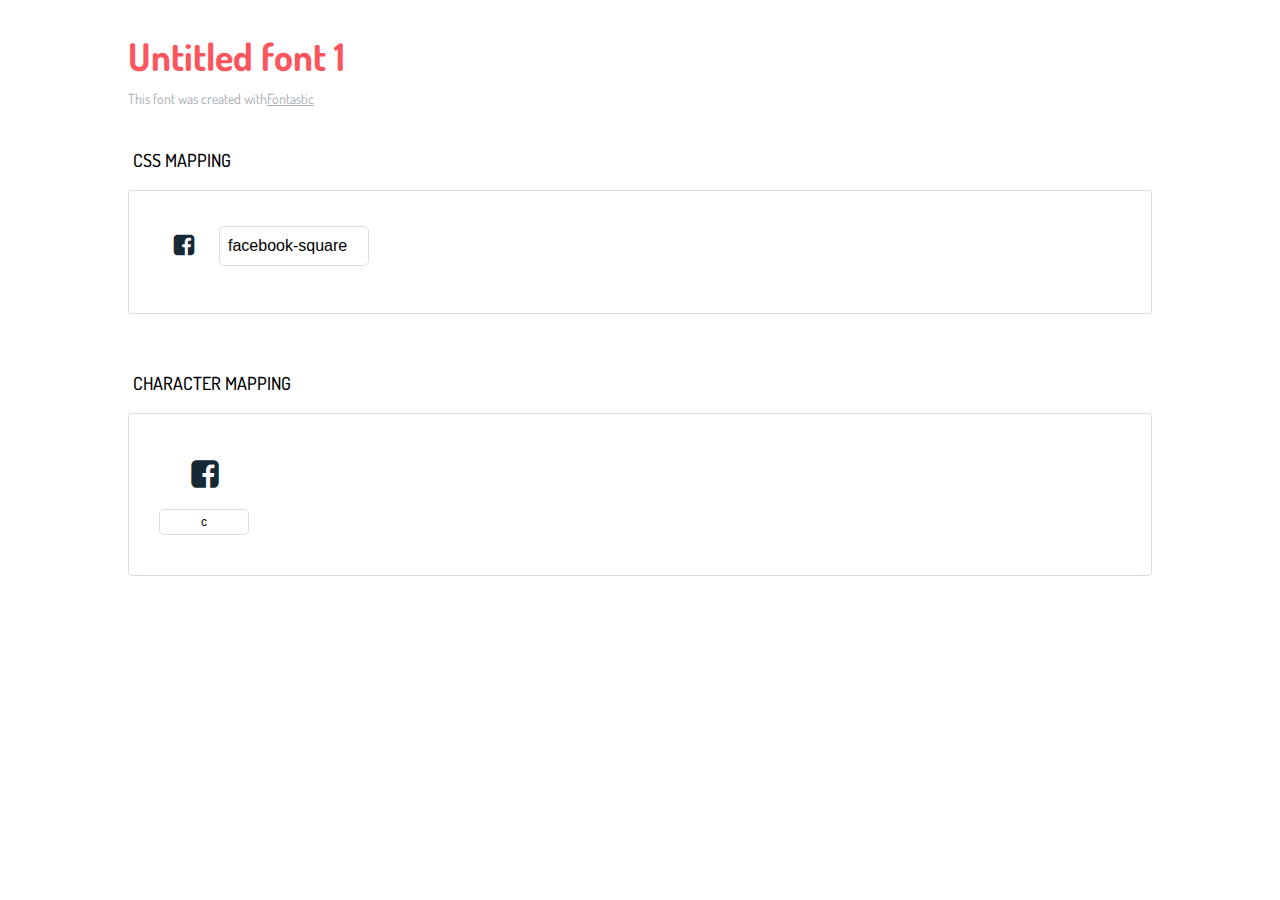
<file: fonts/facebook glyph/icons-reference.html>
<!DOCTYPE html>
<html lang="en">
  <head>
    <meta charset="utf-8">
    <meta http-equiv="X-UA-Compatible" content="IE=edge,chrome=1">
    <meta name="viewport" content="width=device-width,initial-scale=1">
    <title>Font Reference - Untitled font 1</title>
    <link href="http://fonts.googleapis.com/css?family=Dosis:400,500,700" rel="stylesheet" type="text/css">
    <link rel="stylesheet" href="styles.css">
    <style type="text/css">html,body,div,span,applet,object,iframe,h1,h2,h3,h4,h5,h6,p,blockquote,pre,a,abbr,acronym,address,big,cite,code,del,dfn,em,img,ins,kbd,q,s,samp,small,strike,strong,sub,sup,tt,var,dl,dt,dd,ol,ul,li,fieldset,form,label,legend,table,caption,tbody,tfoot,thead,tr,th,td{margin:0;padding:0;border:0;outline:0;font-weight:inherit;font-style:inherit;font-family:inherit;font-size:100%;vertical-align:baseline}body{line-height:1;color:#000;background:#fff}ol,ul{list-style:none}table{border-collapse:separate;border-spacing:0;vertical-align:middle}caption,th,td{text-align:left;font-weight:normal;vertical-align:middle}a img{border:none}*{-webkit-box-sizing:border-box;-moz-box-sizing:border-box;box-sizing:border-box}body{font-family:'Dosis','Tahoma',sans-serif}.container{margin:15px auto;width:80%}h1{margin:40px 0 20px;font-weight:700;font-size:38px;line-height:32px;color:#fb565e}h2{font-size:18px;padding:0 0 21px 5px;margin:45px 0 0 0;text-transform:uppercase;font-weight:500}.small{font-size:14px;color:#a5adb4;}.small a{color:#a5adb4;}.small a:hover{color:#fb565e}.glyphs.character-mapping{margin:0 0 20px 0;padding:20px 0 20px 30px;color:rgba(0,0,0,0.5);border:1px solid #d8e0e5;border-radius:3px;}.glyphs.character-mapping li{margin:0 30px 20px 0;display:inline-block;width:90px}.glyphs.character-mapping .icon{margin:10px 0 10px 15px;padding:15px;position:relative;width:55px;height:55px;color:#162a36 !important;overflow:hidden;border-radius:3px;font-size:32px;}.glyphs.character-mapping .icon svg{fill:#000}.glyphs.character-mapping input{margin:0;padding:5px 0;line-height:12px;font-size:12px;display:block;width:100%;border:1px solid #d8e0e5;border-radius:5px;text-align:center;outline:0;}.glyphs.character-mapping input:focus{border:1px solid #fbde4a;-webkit-box-shadow:inset 0 0 3px #fbde4a;box-shadow:inset 0 0 3px #fbde4a}.glyphs.character-mapping input:hover{-webkit-box-shadow:inset 0 0 3px #fbde4a;box-shadow:inset 0 0 3px #fbde4a}.glyphs.css-mapping{margin:0 0 60px 0;padding:30px 0 20px 30px;color:rgba(0,0,0,0.5);border:1px solid #d8e0e5;border-radius:3px;}.glyphs.css-mapping li{margin:0 30px 20px 0;padding:0;display:inline-block;overflow:hidden}.glyphs.css-mapping .icon{margin:0;margin-right:10px;padding:13px;height:50px;width:50px;color:#162a36 !important;overflow:hidden;float:left;font-size:24px}.glyphs.css-mapping input{margin:0;margin-top:5px;padding:8px;line-height:16px;font-size:16px;display:block;width:150px;height:40px;border:1px solid #d8e0e5;border-radius:5px;background:#fff;outline:0;float:right;}.glyphs.css-mapping input:focus{border:1px solid #fbde4a;-webkit-box-shadow:inset 0 0 3px #fbde4a;box-shadow:inset 0 0 3px #fbde4a}.glyphs.css-mapping input:hover{-webkit-box-shadow:inset 0 0 3px #fbde4a;box-shadow:inset 0 0 3px #fbde4a}</style>
  </head>
  <body>
    <div class="container">
      <h1>Untitled font 1</h1>
      <p class="small">This font was created with<a href="http://fontastic.me/">Fontastic</a></p>
      <h2>CSS mapping</h2>
      <ul class="glyphs css-mapping">
        <li>
          <div class="icon icon-facebook-square"></div>
          <input type="text" readonly="readonly" value="facebook-square">
        </li>
      </ul>
      <h2>Character mapping</h2>
      <ul class="glyphs character-mapping">
        <li>
          <div data-icon="c" class="icon"></div>
          <input type="text" readonly="readonly" value="c">
        </li>
      </ul>
    </div>
    <script>(function() {
  var glyphs, i, len, ref;

  ref = document.getElementsByClassName('glyphs');
  for (i = 0, len = ref.length; i < len; i++) {
    glyphs = ref[i];
    glyphs.addEventListener('click', function(event) {
      if (event.target.tagName === 'INPUT') {
        return event.target.select();
      }
    });
  }

}).call(this);

    </script>
  </body>
</html>
</file>
<file: bootstrap-4.5.0-dist/css/style.css>
body{
    font-size: 16px;
    color: #fff;
    background-color: #000;
    background-image: url('../image/download1.jpg');
    background-size: 100%;
    font-family: 'Oxygen', sans-serif;
}


/*************LOADER*****************/
#loader{
  height: 1500px;
  width: 1500px;
  background-color: #000;
  position: fixed;
  top: 50%;
  left: 50%;
  transform: translate(-50%,-50%);
  z-index: 999;
}

#loader img{
  position: absolute;
  top: 50%;
  left: 50%;
  transform: translate(-50%,-50%);

}

/*****MAIN CONTENT*****/
  .container .jumbotron{
    margin-top: 30px;
    padding: 0;
  }

  #about-tile, #gallery-tile, #map-tile{
    height: 250px;
    width: 100%;
    margin-bottom: 15px;
    position: relative;
    border: 2px solid #000;
    overflow: hidden;
    border-radius: 10px;
  }

  #about-tile:hover, #gallery-tile:hover, #map-tile:hover{
    box-shadow: 0 1px 5px 1px #e0dede;
  }

  #about-tile{
    background: url('../image/info-tile.png') no-repeat;
    background-position: center;
  }

  #gallery-tile{
    background: url('../image/gallery-tile.png') no-repeat;
    background-position: center;
  }

  #about-tile span, #gallery-tile span, #map-tile span{
    position: absolute;
    bottom: 0;
    right: 0;
    width: 100%;
    text-align: center;
    font-size: 1.6em;
    font-family: 'Changa', sans-serif;
    text-transform: uppercase;
    background-color: #000;
    color: #fff;
    opacity: .8;
  }

  /*******MAIN CONTENT OF GALLERY-CATEGORY-TILE*******/
    .category-tile{
      position: relative;
      border: 2px solid #000;
      overflow: hidden;
      width: 200px;
      height: 200px;
      margin: 0 auto 50px;
    }
    .category-tile span{
      position: absolute;
      bottom: 0;
      right: 0;
      width: 100%;
      text-align: center;
      font-size: 1.2em;
      text-transform: uppercase;
      background-color: #000;
      color: #fff;
      opacity: .8;
    }
    .category-tile:hover{
      box-shadow: 0 1px 5px 1px #000;
    }
    #gallery-category-tile{
    color: #000;
    }
    #gallery-category-tile + div{
      margin-bottom: 50px;
      color: #000;
    }

  /*******END MAIN CONTENT OF GALLERY-CATEGORY-TILE*******/

  /*******MAIN CONTENT OF BRANCH1-GAL PAGE*******/
  /*  .gallery-item-tile{
      margin-bottom: 25px;
    }
    .gallery-item-tile hr{
      width: 80%;
    }
    .gallery-item-tile .gallery-item-date{
      font-size: 1.1em;
      text-align: right;
      margin-top: -15px;
      margin-right: -15px;
      color: #000;
    }
    .gallery-item-tile .galler-item-date span{
      font-style: italic;
      color: #000;
    }
    .gallery-item-photo{
      position: relative;
      border: 2px solid #000;
      overflow: hidden;
      padding: 0;
      margin-right: -15px;
      margin-left: auto;
      margin-bottom: 20px;
      max-width: 250px;
    }
    .gallery-item-photo div{
      position: absolute;
      bottom: 0;
      right: 0;
      width: 80px;
      background-color: ##557c3e;
      text-align: center;
      color: #000;
    }
    .gallery-item-description{
      padding-right: 30px;
    }
    h3.gallery-item-title{
      margin: 0 0 10px;
      color: #000;

    }
    .gallery-item-details{
      font-size: .9em;
      font-style: italic;
      color: #000;
    }*/


/***********************************END OF MAIN CONTENT********************************/

/****************************HEADER**********************************/
#header-nav{
  background-color: #000;
  /*background-image: url('../image/download4.jpg');*/
  background-size: 100%;
  border-radius: 0;
  border: 0;
  border-bottom: 5px solid #fff;
}

.navbar-brand{
  padding-top: 25px;
}

.navbar-brand h1{
  font-family: 'Russo One', sans-serif;
  color: #fff;
  font-size: 2em;
  text-transform: uppercase;
  font-weight: bold;
  /*text-shadow: 3px 3px 3px #15479e;*/
  margin-top: 0;
  margin-bottom: 0;
  line-height: 0.75;
  padding-top: 30px;
}

.navbar-brand a:hover, .navbar-brand a:focus{
  text-decoration: none;
}

#nav-list{
  margin-top: 10px;
}

#nav-list a{
  color: #fff;
  text-align: center;
}

#nav-list a:hover{
  background: #535754;
}

#nav-list a span{
  font-size: 1.8em;
}

#phone{
  margin-top: 0px;
  font-size: 0.6em;
}

#phone a{
  text-align: right;
  padding-bottom: 0px;
  padding-right: 10px;
}

#phone div{
  color: #fff;
  text-align: right;
  font-size: 1.4em;
  padding-right: 15px;
}

/*giving toggle button color*/
.navbar-header button.navbar-toggle, .navbar-header .icon-bar{
  border: 1px solid #66fcf1;
}

/*fitting branch names inside the navbar*/
.navbar-header button.navbar-toggle{
  clear: both;
}

/*****ASK CLIENT IF HE NEEDS THIS FORMAT*****/
/*  #collapsable-nav a {
  font-size: 1.2em;
}

#collapsable-nav a span{
  font-size: 1em;
}*/

#call-btn > a {
   font-size: 1.5em;
   display: block;
   margin: 0 20px;
   padding: 10px;
   border: 2px solid #000;
   background-color: #c5c6c7;
   color: #15479e;
 }
 #xs-name {
   color: #000;
   font-weight: bolder;
   margin-top: 5px;
   font-size: .7em;
   letter-spacing: .1em;
   text-transform: uppercase;
 }

/****************************************FOOTER********************************************/

.panel-footer{
  margin-top: 30px;
  padding-top: 70px;
  padding-bottom: 30px;
  background-color: #222;
  border-top: 0;
}

.panel-footer div.row{
  margin-bottom: 0;
}

#branch_names p{
    padding-top: 0;
    font-size: 14px;
    color: #fff;
    text-align: center;
}

#copy-right{
  padding-top: 20px;
  text-align: center;
}

#footer-heading{
  text-transform: uppercase;
  text-align: center;
}

#contact-info{
  text-align: center;
  padding-top: 20px;
  font-size: 14px;
}

.glyphicon{
  padding-left: 20px;
}

.my-info{
  font-family: 'Dancing Script', cursive;
  font-size: 15px;
  padding-left: 120px;
}

/*
#hours, #address{
  line-height: 1.8;
}

#hours>span, #address>span, #testimonials>span{
  font-size: 1.3em;
}

#address p{

}

#testimonials{
  font-style: italic;
}

#testimonials p: nth-child(2){
  margin-top: 25px;
}

*/

/*********************************MEDIA QURIES********************************************/

/*****LARGE DEVICES*****/
@media (min-width: 1200px) {
  #logo-img{
    background: url('../image/logo.png') no-repeat;
    width: 185px;
    height: 180px;
    margin: 10px 15px 10px 0px;
    float: left;
  }
  .container .jumbotron{
    background: url('../image/Jumbotron_1200.png') no-repeat;
    height: 675px;
  }
  #contact-box{
    border-right: 1px solid #000;
  }
}

/*****MEDIUM DEVICES*****/
@media (min-width: 992px) and (max-width: 1199px) {
    #logo-img{
      background: url('../image/logo-med.png') no-repeat;
      width: 100px;
      height: 100px;
      margin: 5px 5px 5px 0px;
      float: left;
    }
    .navbar-brand h1{
      font-size: 1.5em;
    }
    .container .jumbotron{
      background: url('../image/Jumbotron_992.png') no-repeat;
      height: 558px;
    }
    #contact-box{
      border-right: 1px solid #000;
    }
}

/*****SMALL DEVICES*****/
@media (min-width: 770px) and (max-width: 991px) {
    #nav-list{
      display: inline;
    }
    #logo-img{
      display: none;
    }
    .navbar-brand h1{
      font-size: 1.5em;
    }
    .container .jumbotron{
      background: url('../image/Jumbotron_768.png') no-repeat;
      height: 432px;
    }
    #contact-box{
      border-right: 1px solid #000;
    }
}

/*****XS DEVICES*****/
@media (max-width: 767px) {
  #logo-img{
    display: none;
  }
  .container .jumbotron{
    background: url('../image/Jumbotron_480.png') no-repeat;
    height: 300px;
  }
  .navbar-brand{
    padding-top: 10px;
    height: 80px;
  }
  .navbar-brand h1{
    padding-top: 10px;
    font-size: 5vw;
  }
  .navbar-brand p{
    font-size: .6em;
    margin-top: 12px;
  }
  .container .jumbotron{
    box-shadow: 0 0 50px #bfd6d5;
    border: 2px solid #ccc;
  }
  #about-tile, #gallery-tile{
      margin: 0 auto 15px;
  }

  .panel-footer section{
    margin-bottom: 0px;
    text-align: center;
  }
  .panel-footer section:nth-child(3){
    margin-bottom: 0;
  }
  panel-footer section hr{
    width: 50%;
  }
  .gallery-item-photo{
    margin-right: auto;
  }
  .gallery-item-tile .gallery-item-date{
    text-align: center;
  }
  .gallery-item-description{
    text-align: center;
  }
  #contact-box{
    border-bottom: 1px solid #000;
  }
  .my-info{
    font-family: 'Dancing Script', cursive;
    font-size: 15px;
    padding-top: 15px;
    padding-right: 120px;
    text-align: center;
  }
}

/***** XXS DEVICES*****/

@media (max-width: 479px) {
  .container .jumbotron{
    background: url('../image/Jumbotron_320.png') no-repeat;
    height: 250px;
  }
  #about-tile, #gallery-tile{
    width: 280px;
    margin: 0 auto 15px;
  }
  .col-xxs-12{
    position: relative;
    width: 100%;
    padding-right: 15px;
    padding-left: 15px;
    min-height: 1px;
  }
  #contact-box{
    border-bottom: 1px solid #000;
  }
  .my-info{
    font-family: 'Dancing Script', cursive;
    font-size: 15px;
    padding-top: 15px;
    padding-right: 120px;
    text-align: center;
  }
}


/*************************************ABOUT-US*********************************/
#about-main-content{
  color: #000;
}

.about-heading{
  font-family: sans-serif;
  text-transform: uppercase;
  font-size: 30px;
  font-weight: bold;
  padding-top: 30px;
  padding-bottom: 10px;
}

#about-quote{
  font-family: 'Dancing Script', cursive;
  font-size: 23px;
}

.about-p{
  padding-top: 20px;
}

#about-me{
  padding-top: 20px;
  font-weight: bold;  
}

/*************************************CONTACT-US*********************************/
#contact-main-content{
  color: #000;
}

#contact-main-content section{
  padding-top: 50px;
}

#cont-info {
  color:#ed4505;
  font-size: 18px;
  text-decoration: underline;
  font-weight: bold;
}

#contact-heading{
  padding-top: 30px;
  font-size: 30px;
  text-transform: uppercase;
  font-weight: bold;
  font-family: sans-serif;
}

#contact-subheading{
  font-size: 23px;
  font-family: 'Dancing Script', cursive;
}

#contact-box span{
  padding-bottom: 10px;
}

#contact-box .glyphicon{
  color: #ed4505;
}

#contact-box{
  padding-top: 50px;
  text-align: center;
}

#social-heading{
    font-size: 18px;
    font-weight:bold;
    color: #ed4505;
    text-decoration: underline;
    padding-bottom: 20px;
}

#social-btn{
  text-align: center;
  padding: 50px;
}

#sc2{
  padding-left: 15px;
}

/************************************GALLERY CATEGORY TILE*******************************/
#gallery-category-tile{
  font-family: sans-serif;
  font-size: 30px;
  text-transform: uppercase;
  font-weight: bold;
}

#heading-italics{
  font-family: 'Dancing Script', cursive;
  font-size: 23px;
  margin-bottom: 15px;
}

.img-effect{
  margin: 15px 50px;
}

.img-effect img{
  width: 200px;
  padding: 5px;
  transition: 1s;
}

.img-effect img:hover{
    box-shadow: 0 1px 5px 1px #000;
    transform: scale(1.1);
}

h3{
  color: #000;
  text-transform: uppercase;
  font-weight:bold;
}

.linkss{
  font-family: 'Lemonada', cursive;
    margin-bottom: 50px;
}

.linkss a{
  color: #000;
  padding: 10px;
  margin: 5px;
  border-radius: 5px;
  border: 1px solid #000;
  display: inline-block;
}

.linkss a:hover{
    box-shadow: 0 1px 5px 1px #000;
}

.top{
  font-family: 'Dancing Script', cursive;
  font-size: 20px;
  margin-top: 25px;
  text-align: right;
}

.top a{
  color: #000;
  padding: 10px;
  margin: 5px;
  border-radius: 5px;
  border: 1px solid #000;
}

.top a:hover{
  box-shadow: 0 1px 5px 1px #000;
}
</file>
<file: fonts/facebook glyph/styles.css>
@charset "UTF-8";

@font-face {
  font-family: "untitled-font-1";
  src:url("fonts/untitled-font-1.eot");
  src:url("fonts/untitled-font-1.eot?#iefix") format("embedded-opentype"),
    url("fonts/untitled-font-1.woff") format("woff"),
    url("fonts/untitled-font-1.ttf") format("truetype"),
    url("fonts/untitled-font-1.svg#untitled-font-1") format("svg");
  font-weight: normal;
  font-style: normal;

}

[data-icon]:before {
  font-family: "untitled-font-1" !important;
  content: attr(data-icon);
  font-style: normal !important;
  font-weight: normal !important;
  font-variant: normal !important;
  text-transform: none !important;
  speak: none;
  line-height: 1;
  -webkit-font-smoothing: antialiased;
  -moz-osx-font-smoothing: grayscale;
}

[class^="icon-"]:before,
[class*=" icon-"]:before {
  font-family: "untitled-font-1" !important;
  font-style: normal !important;
  font-weight: normal !important;
  font-variant: normal !important;
  text-transform: none !important;
  speak: none;
  line-height: 1;
  -webkit-font-smoothing: antialiased;
  -moz-osx-font-smoothing: grayscale;
}

.icon-facebook-square:before {
  content: "\63";
}
</file>
